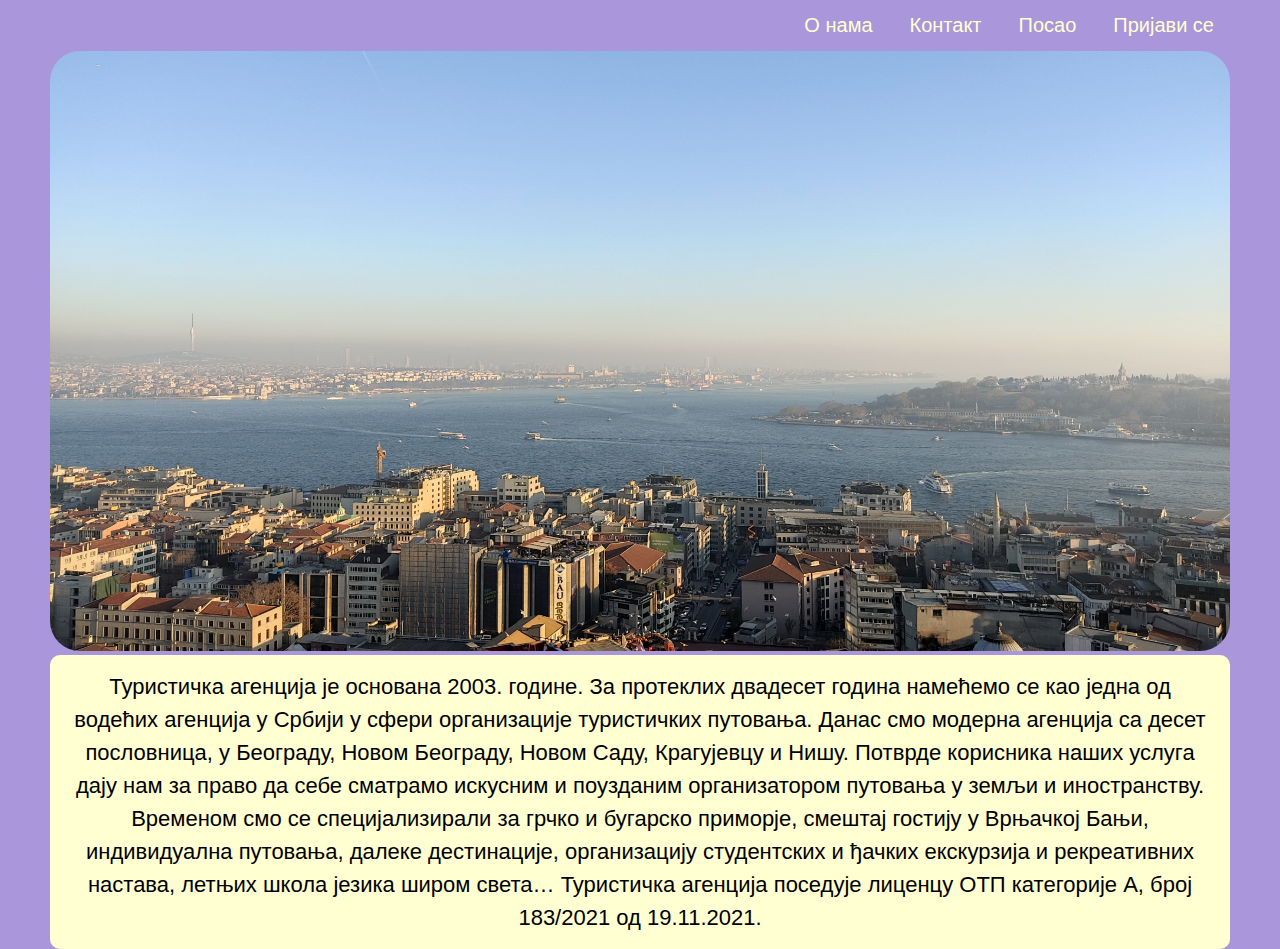
<file: php/src/about.html>
<!DOCTYPE html>
<html lang="en">
<head>
    <meta charset="UTF-8">
    <meta http-equiv="X-UA-Compatible" content="IE=edge">
    <meta name="viewport" content="width=device-width, initial-scale=1.0">
    <link rel="stylesheet" href="style.css">
    <title>О нама</title>
</head>
<body>
    <header class="header">
        <div class="navtop" >
            <div class="logo">
                <a href=""></a>
            </div>

            <div class="navtop-list">
                <a href="login.php">Пријави се</a>
                <a href="job.html">Посао</a>
                <a href="contact.html">Контакт</a>
                <a href="about.html">О нама</a>
            </div>
        </div>
    </header>

    <main class="main">

        <section>
            <div class="background-img"><img id="pozadina" width="100%" height="600" src="images/pozadina.jpg"></div>
        </section>

        <div class="about-left">
            <p class="about-us">
                Туристичка агенција је основана 2003. године. За протеклих двадесет година намећемо се као 
                једна од водећих агенција у Србији у сфери организације туристичких путовања.
                Данас смо модерна агенција са десет пословница, у Београду, Новом Београду, Новом Саду, 
                Крагујевцу и Нишу. Потврде корисника наших услуга дају нам за право да себе 
                сматрамо искусним и поузданим организатором путовања у земљи и иностранству. Временом смо се специјализирали 
                за грчко и бугарско приморје, смештај гостију у Врњачкој Бањи, индивидуална путовања, далеке дестинације, 
                организацију студентских и ђачких екскурзија и рекреативних настава, летњих школа језика широм света…
                Туристичка агенција поседује лиценцу ОТП категорије А, број 183/2021 од 19.11.2021.
            </p>
        </div>

        <div class="about-right">
            <p class="to-contact"></p>
        </div>

    </main>
</body>
</html>
</file>
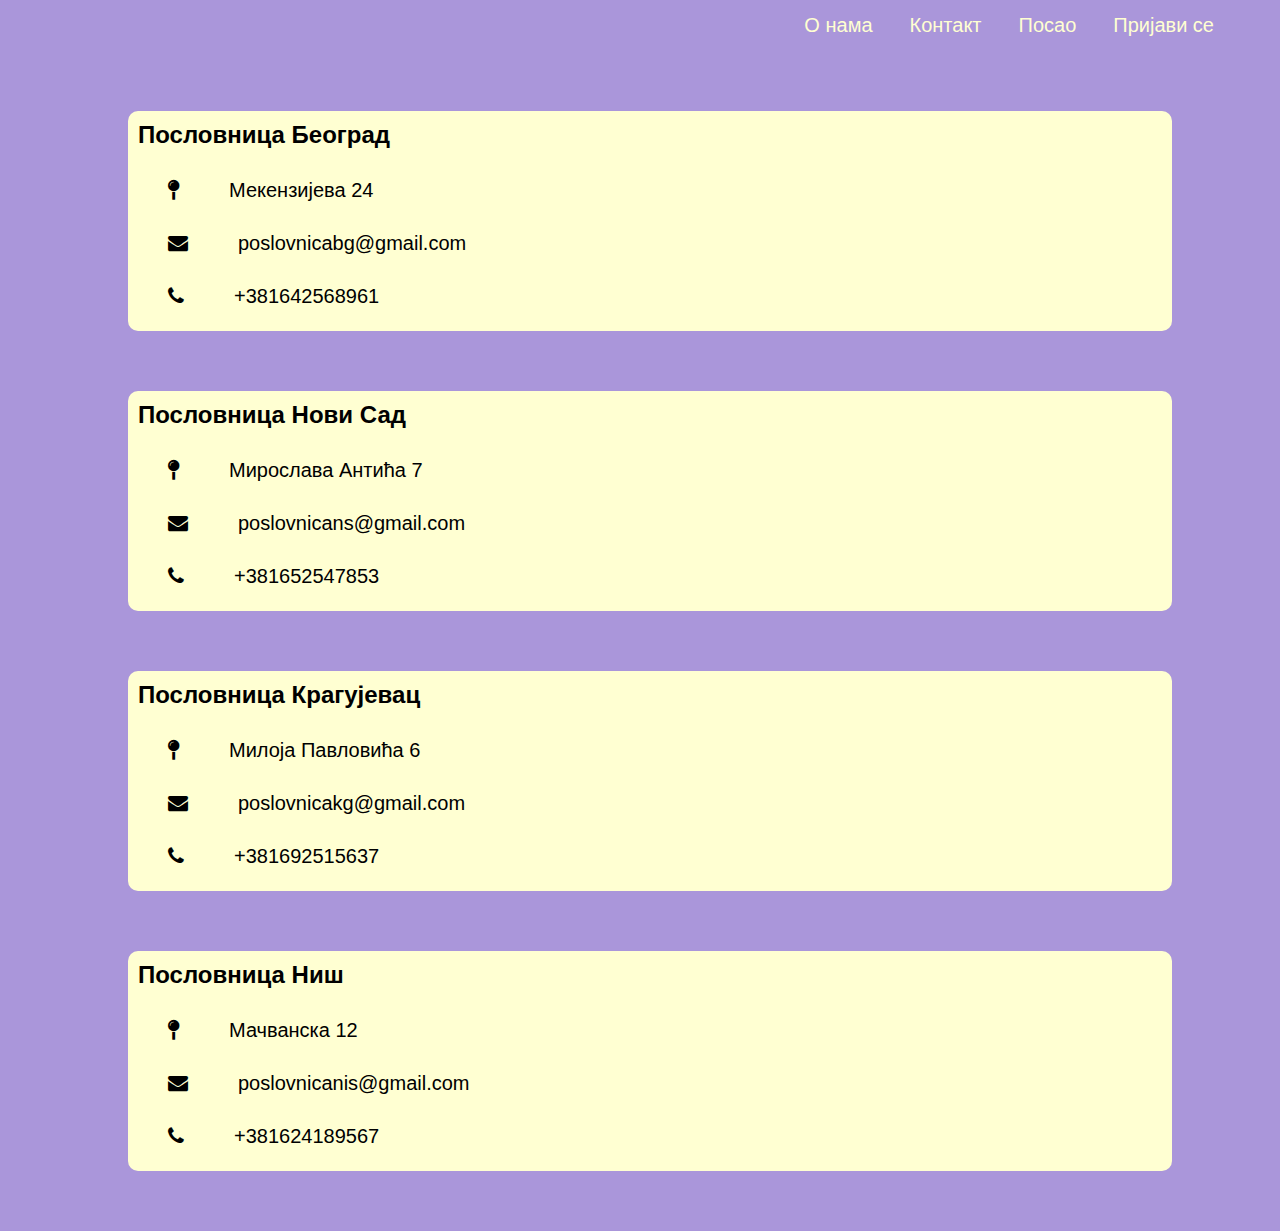
<file: php/src/contact.html>
<!DOCTYPE html>
<html lang="en">
<head>
    <meta charset="UTF-8">
    <meta http-equiv="X-UA-Compatible" content="IE=edge">
    <meta name="viewport" content="width=device-width, initial-scale=1.0">
    <link rel="stylesheet" href="style.css">
    <link rel="stylesheet" href="https://cdnjs.cloudflare.com/ajax/libs/font-awesome/4.7.0/css/font-awesome.min.css">
    <title>Контакт</title>
</head>
<body>

    <header class="header">
        <div class="navtop" >
            <div class="logo">
            </div>

            <div class="navtop-list">
                <a href="login.php">Пријави се</a>
                <a href="job.html">Посао</a>
                <a href="contact.html">Контакт</a>
                <a href="about.html">О нама</a>
            </div>
        </div>
    </header>

    <main class="main">
        <div class="city-container">
            <div class="city">
                <h2 class="city-name">Пословница Београд</h2>
                <p class="adress"><i class="fa fa-map-pin"></i>Мекензијева 24</p>
                <p class="email"><i class="fa fa-envelope"></i>poslovnicabg@gmail.com</p>
                <p class="phone"><i class="fa fa-phone"></i>+381642568961</p>
            </div>
            <div class="city">
                <h2 class="city-name">Пословница Нови Сад</h2>
                <p class="adress"><i class="fa fa-map-pin"></i>Мирослава Антића 7</p>
                <p class="email"><i class="fa fa-envelope"></i>poslovnicans@gmail.com</p>
                <p class="phone"><i class="fa fa-phone"></i>+381652547853</p>
            </div>
            <div class="city">
                <h2 class="city-name">Пословница Крагујевац</h2>
                <p class="adress"><i class="fa fa-map-pin"></i>Милоја Павловића 6</p>
                <p class="email"><i class="fa fa-envelope"></i>poslovnicakg@gmail.com</p>
                <p class="phone"><i class="fa fa-phone"></i>+381692515637</p>
            </div>
            <div class="city">
                <h2 class="city-name">Пословница Ниш</h2>
                <p class="adress"><i class="fa fa-map-pin"></i>Мачванска 12</p>
                <p class="email"><i class="fa fa-envelope"></i>poslovnicanis@gmail.com</p>
                <p class="phone"><i class="fa fa-phone"></i>+381624189567</p>
            </div>
        </div>
    </main>
    
</body>
</html>
</file>
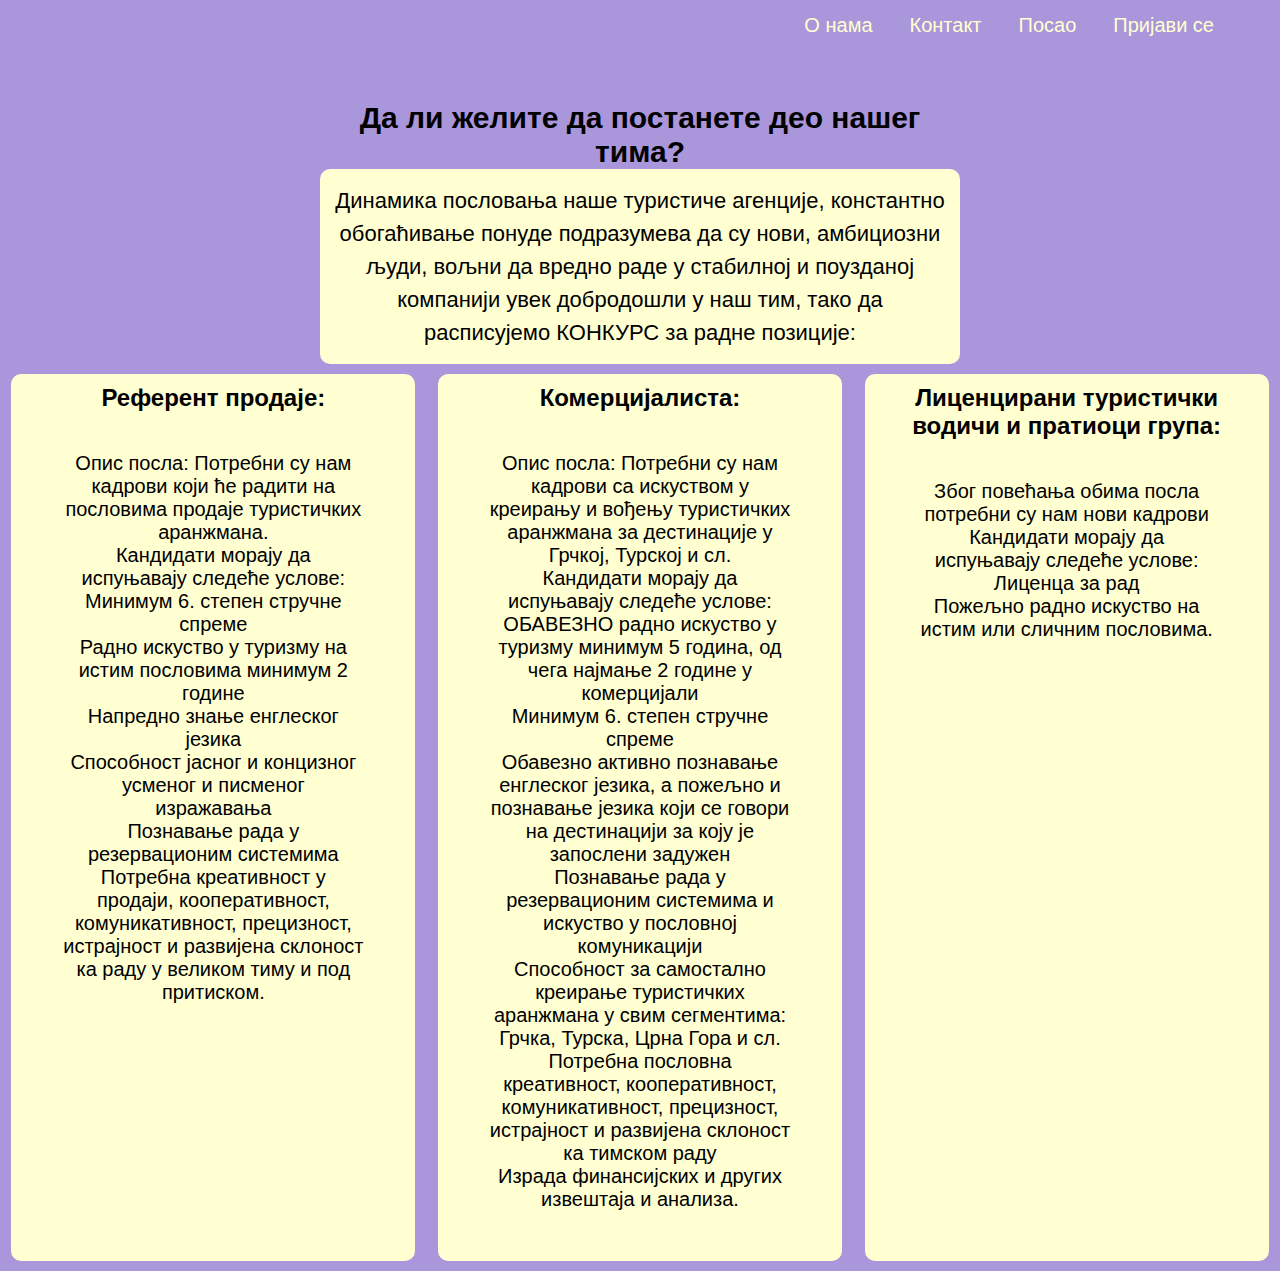
<file: php/src/job.html>
<!DOCTYPE html>
<html lang="en">
<head>
    <meta charset="UTF-8">
    <meta http-equiv="X-UA-Compatible" content="IE=edge">
    <meta name="viewport" content="width=device-width, initial-scale=1.0">
    <link rel="stylesheet" href="style.css">
    <title>Посао</title>
</head>
<body>
    <header class="header">
        <div class="navtop" >
            <div class="logo">
                <a href=""></a>
            </div>

            <div class="navtop-list">
                <a href="login.php">Пријави се</a>
                <a href="job.html">Посао</a>
                <a href="contact.html">Контакт</a>
                <a href="about.html">О нама</a>
            </div>
        </div>
    </header>

    <main class="main">
        <section class="intro">
            <div class="job-intro">
                <h2 class="job-h2">Да ли желите да постанете део нашег тима?</h2>
                <p class="job-intro-text">
                    Динамика пословања наше туристиче агенције, константно обогаћивање 
                    понуде подразумева да су нови, 
                    амбициозни људи, вољни да вредно раде у стабилној и 
                    поузданој компанији увек добродошли у наш тим, 
                    тако да расписујемо КОНКУРС за радне позиције:
                </p>
            </div>
        </section>
        <section class="jobs">
            <div class="jobs-desc">
                <div class="description">
                    <h2 class="desc-h2">Референт продаје:</h2>
                    <p class="opis-posla">
                        Опис посла: 
                        Потребни су нам кадрови који ће радити на пословима продаје туристичких аранжмана.</br>
                        Кандидати морају да испуњавају следеће услове:</br>
                        Минимум 6. степен стручне спреме</br>
                        Радно искуство у туризму на истим пословима минимум 2 године</br>
                        Напредно знање енглеског језика</br>
                        Способност јасног и концизног усменог и писменог изражавања</br>
                        Познавање рада у резервационим системима</br>
                        Потребна креативност у продаји, кооперативност, комуникативност, прецизност, 
                        истрајност и развијена склоност ка раду у великом тиму и под притиском.
                    </p>
                </div>
                <div class="description">
                    <h2 class="desc-h2">Комерцијалиста:</h2>
                    <p class="opis-posla">
                        Опис посла: 
                        Потребни су нам кадрови са искуством у креирању и вођењу туристичких аранжмана 
                        за дестинације у Грчкој, Турској и сл. </br>
                        Кандидати морају да испуњавају следеће услове: </br>
                        ОБАВЕЗНО радно искуство у туризму минимум 5 година, од чега најмање 2 године у комерцијали </br>
                        Минимум 6. степен стручне спреме </br>
                        Обавезно активно познавање енглеског језика, а пожељно и познавање језика који се говори на дестинацији за коју је запослени задужен </br>
                        Познавање рада у резервационим системима и искуство у пословној комуникацији </br>
                        Способност за самостално креирање туристичких аранжмана у свим сегментима: Грчка, Турска, Црна Гора и сл. </br>
                        Потребна пословна креативност, кооперативност, комуникативност, прецизност, истрајност и развијена склоност ка тимском раду </br>
                        Израда финансијских и других извештаја и анализа.
                    </p>
                </div>
                <div class="description">
                    <h2 class="desc-h2">Лиценцирани туристички водичи и пратиоци група:</h2>
                    <p class="opis-posla">
                        Због повећања обима посла потребни су нам нови кадрови
                    </br>
                        Кандидати морају да испуњавају следеће услове:
                    </br>    
                        Лиценца за рад
                    </br>    
                        Пожељно радно искуство на истим или сличним пословима.
                    </p>
                </div>
            </div>
        </section>
    </main>

</body>
</html>
</file>
<file: php/src/style.css>
* {
  margin: 0;
  padding: 0;
  font-family: Arial, Helvetica, sans-serif;
}

html {
  background-color: #AA96DA;
} 

.grid-container {
  width: 100%;
  margin: auto;
}

.grid{
  width: 90%;
  margin: auto auto;
  display: grid;
  grid-template-columns: 1fr 1fr 1fr;
  column-gap: 60px;
  row-gap: 30px;
}

.grid-info{
  height: 300px;
  position: relative;
  text-align: center;
}

.image{
  height: 88%;
  width: 100%;
  border-radius: 25px;   
}

.buttons {
background-color: #FFFFD2; 
color: #AA96DA; 
border: none; 
padding: 10px 25px; 
text-align: center; 
text-decoration: none; 
display: inline-block; 
font-size: 16px; 
margin-top: 5px;
cursor: pointer; 
border-radius: 10px; 
}

/*.buttons{
  background-color: #FFFFD2;
  color: #AA96DA;
  position: absolute;
  right: 10px;
  bottom: 10px;
  font-weight: 700;
  border-radius: 7px;
  cursor: pointer;
}*/

.navtop-list {
  overflow: hidden;
  background-color: #AA96DA;
  padding-right: 50px;
}

.navtop-list a {
  float: right;
  color: #FFFFD2 ;
  text-align: center;
  padding: 14px 16px;
  text-decoration: none;
  font-size: 20px;
  cursor: pointer;
  margin-left: 5px;
}

.navtop-list a:hover {
  background-color: #FFFFD2;
  color: #AA96DA;
}

.forms {
  width: 100%;
  margin-top: 50px;
  margin-bottom: 50px;
  text-align: center;
}

.search-bar {
  margin-left: 50px;
  float: left;
}

.transport-type {
  display: inline-block;
  margin: auto;
}

.date-picker {
  margin-right: 50px;
  float: right;
}

.topnav .search-container {
  float: right;
}

.forms input[type=text] {
  padding: 6px;
  margin-top: auto;
  font-size: 17px;
  border: none;
}

.forms .search-bar button {
  float: right;
  padding: 6px 10px;
  margin-top: auto;
  background: #ddd;
  font-size: 17px;
  border: none;
  cursor: pointer;
}

#transport, #lokacija {
  width: 150px;
  padding: 6px;
  font-size: 16px;
  appearance: none;
  -webkit-appearance: none;
  -moz-appearance: none;
}

#transport::-ms-expand {
  display: none;
}

#transport option {
  font-size: 16px;
  padding: 12px;
  background-color: #AA96DA;
  color: #FFFFD2;
}

#pickDate {
  width: 150px;
  padding: 6px;
  font-size: 16px;
} 

.background-img {
  padding-left: 50px;
  padding-right: 50px;
}

#pozadina {
  border-radius: 30px;
}

.city-container {
  width: 80%;
  display: block;
  margin: 0 auto;
}

.city {
  width: 100%;
  height: 200px;
  margin: 60px 0;
  padding: 10px;
  background-color: #FFFFD2;
  border-radius: 10px;
}

 .email, .adress, .phone {
  margin: 30px;
  font-size: 20px;
}

i{
  margin-right: 50px;
}

.about-left {
  padding-left: 50px;
  padding-right: 50px;
  text-align: center;
}

.about-us {
  font-size: 22px;
  line-height: 1.5;
  padding: 15px;
  background-color: #FFFFD2;
  border-radius: 10px;
}

.job-h2 {
  margin-top: 50px;
  font-size: 30px;
  font-weight: bold;
}

.opis-posla {
  margin: 40px;
  font-size: 20px;
}

.job-intro {
  width: 50%;
  margin: auto;
  text-align: center;
}

.job-intro-text {
    font-size: 22px;
    line-height: 1.5;
    padding: 15px;
    background-color: #FFFFD2;
    border-radius: 10px;
  }

  .jobs-desc {
    display: flex;
    flex-wrap: nowrap;
    justify-content: space-between
  }

  .description {
    width: 30%;
    padding: 10px;
    margin: 10px auto;
    text-align: center;
    border-radius: 10px;
    background-color: #FFFFD2;
  }

.aranzman-main {
  
  
  justify-content: space-between;
  margin-left: auto;
  margin-right: auto;
  width: 100%;
  margin-top: 3%;
}

.naslov-aranzmana {
  font-weight: bold;
  font-size: 32px;
}

.lokacija-aranzmana {
  font-weight: bold;
  font-size: 24px;
}

.ime-slika-aranzmana {
  
  text-align: center;
  padding: 30px;
  height: 500px;
  width: 50%;
  background-color: #FFFFD2;
  border-radius: 10px;
}

.cena-aranzmana {
 
  height: 100px;
  width: 50%;
  padding: 30px;
  text-align: center;
  font-size: 20px;
  background-color: #FFFFD2;
  border-radius: 10px;
  margin-top:5%;
}

.slika-smestaj {
  height: 450px;
  width: 100%;
}

.btn-rezervisi {
  margin: 5% 0;
  width: 100%;
  text-align: center;
}


.button-rezervacija, .button-uredi, .button-obrisi {
  background-color: #FFFFD2; 
  color: #AA96DA; 
  border: none; 
  padding: 10px 25px; 
  text-align: center; 
  text-decoration: none; 
  display: inline-block; 
  font-size: 32px; 
  margin-top: 5px;
  cursor: pointer; 
  border-radius: 10px; 
}

.opis-aranzmana {
  text-align: center;
  height: auto;
  width: 80%;
  margin-top: 5%;
  margin-left: auto;
  margin-right: auto;
  background-color: #FFFFD2;
  border-radius: 10px;
}

.opis-smestaj, .napomena {
  text-align: center;
  height: 100px;
  width: 80%;
  margin-top: 5%;
  margin-left: auto;
  margin-right: auto;
  background-color: #FFFFD2;
  border-radius: 10px;
}

.admin {
  max-width: 80%;
  margin: 5% auto;
}

input[type=text]{
  width: 20%;
  padding: 12px 20px;
  margin-top: 5%;
  display: inline-block;
  border: 1px solid #ccc;
  border-radius: 10px;
  box-sizing: border-box;
}

.name, .surname {
  font-size: 18px;
}

.admin-naslov {
  text-align: center;
  font-weight: bold;
  font-size: 32px;
}

table {
  margin-top: 5%;
  font-size: 18px;
  width: 100%;
  border-collapse: collapse;
}

th, td {
  border: 1px solid #FFFFD2;
  padding: 8px;
  text-align: center;
}

th {
  background-color: #FFFFD2;
}

.edit-btn, .delete-btn, .add-btn {
  background-color: #FFFFD2; 
  color: #AA96DA; 
  border: none; 
  padding: 10px 25px; 
  text-align: center; 
  text-decoration: none; 
  display: inline-block; 
  font-size: 18px; 
  margin-top: 5px;
  cursor: pointer; 
  border-radius: 10px; 
}
.slika-aranzmana{
    
    width:540px;
    margin:40px auto;
    overflow:auto;
  }
  .slider-inner{
    width:500px;
    height:300px;
    position:relative;
    overflow:hidden;
    float:left;
    padding:3px;
  }
  .slider-inner img{
    display:none;
    width:500px;
    height:300px;
  }
  .slider-inner img.active{
    display:inline-block;
  }
  .prev,.next{
    float:left;
    margin-top:130px;
    cursor:pointer;
    height: 40px;
  }
  .prev{
    position:relative;
    margin-right:-45px;
    z-index:100;
  }
  .next{
    position:relative;
    margin-left:-45px;
    z-index:100;
  }
</file>
